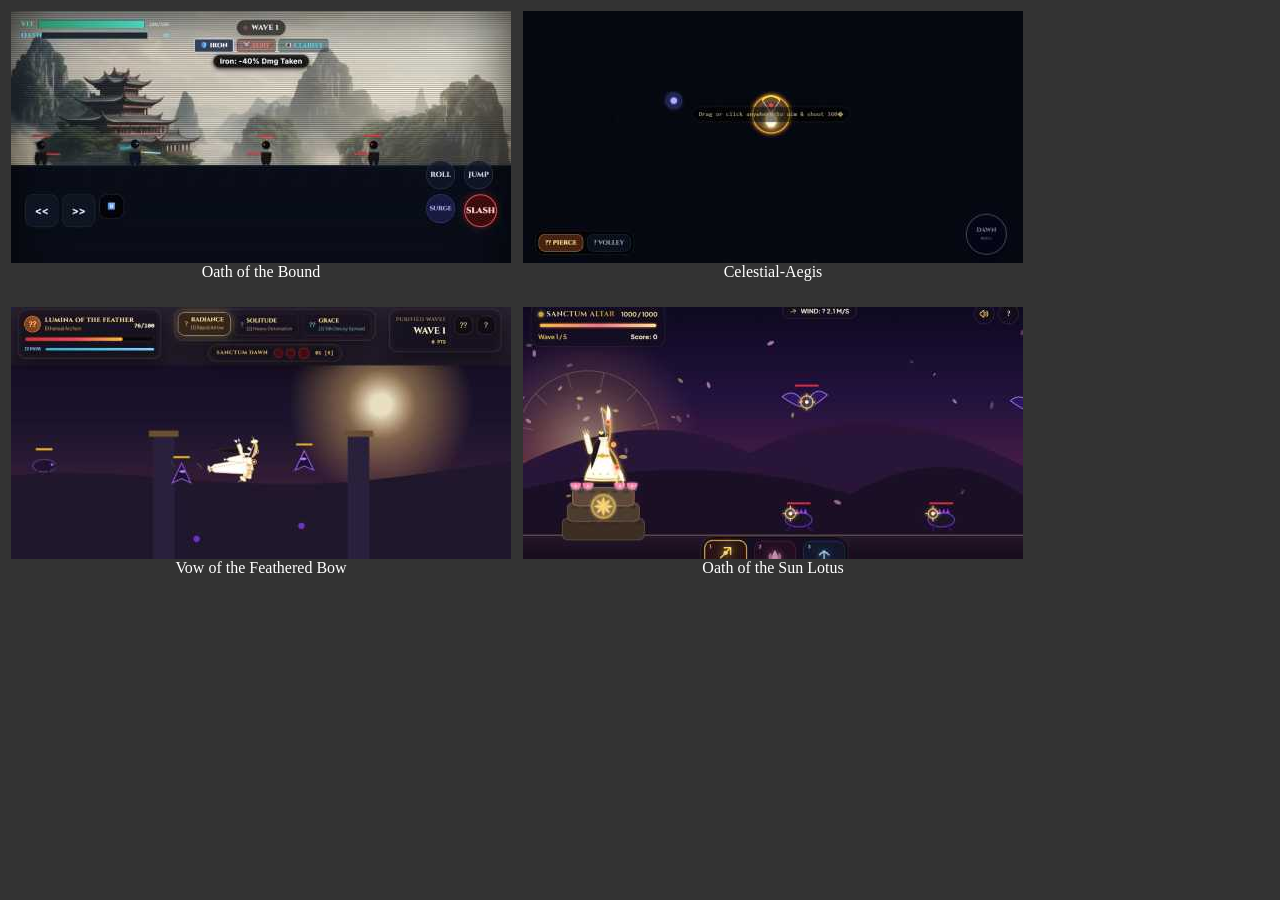
<file: game/index.html>
<!DOCTYPE html PUBLIC "-//W3C//DTD XHTML 1.0 Transitional//EN" "http://www.w3.org/TR/xhtml1/DTD/xhtml1-transitional.dtd">
<html xmlns="http://www.w3.org/1999/xhtml">
<head>
<meta http-equiv="Content-Type" content="text/html; charset=iso-8859-1" />
<title>Heaven's Oath the Game</title>
<link rel="icon" type="image/x-icon" href="https://howps-lab.github.io/ai-lab/game/game-controller.png">

<style type="text/css">
<!--
body {
	background-color: #333333;
}
.style1 {color: #FFFFFF}
-->
</style></head>

<body>

<table width="653" border="0">
  <tr>
    <td width="299"><div align="center"><a href="Oath-Blade-of-the-Bound.html" target="_blank"><img src="img/oath-blade.jpg" width="500" height="252" border="0" /></a><br />
        <span class="style1">Oath of the Bound </span></div></td>
    <td width="58">&nbsp;</td>
    <td width="282"><div align="center"><a href="Celestial Aegis.html" target="_blank"><img src="img/celestial-aegis.jpg" width="500" height="252" border="0" /></a><br />
        <span class="style1">Celestial-Aegis</span></div></td>
  </tr>
  <tr>
    <td>&nbsp;</td>
    <td>&nbsp;</td>
    <td>&nbsp;</td>
  </tr>
  <tr>
    <td><div align="center"><a href="Vow-of-the-Feathered-Bow.html" target="_blank"><img src="img/vow-feathered-bow.jpg" width="500" height="252" border="0" /></a><br />
        <span class="style1">Vow of the Feathered Bow </span></div></td>
    <td>&nbsp;</td>
    <td><div align="center"><a href="Oath-of-the-Sun-Lotus.html" target="_blank"><img src="img/oath-sun-lotus.jpg" width="500" height="252" border="0" /></a><br />
        <span class="style1">Oath of the Sun Lotus </span></div></td>
  </tr>
</table>


</body>
</html>
</file>
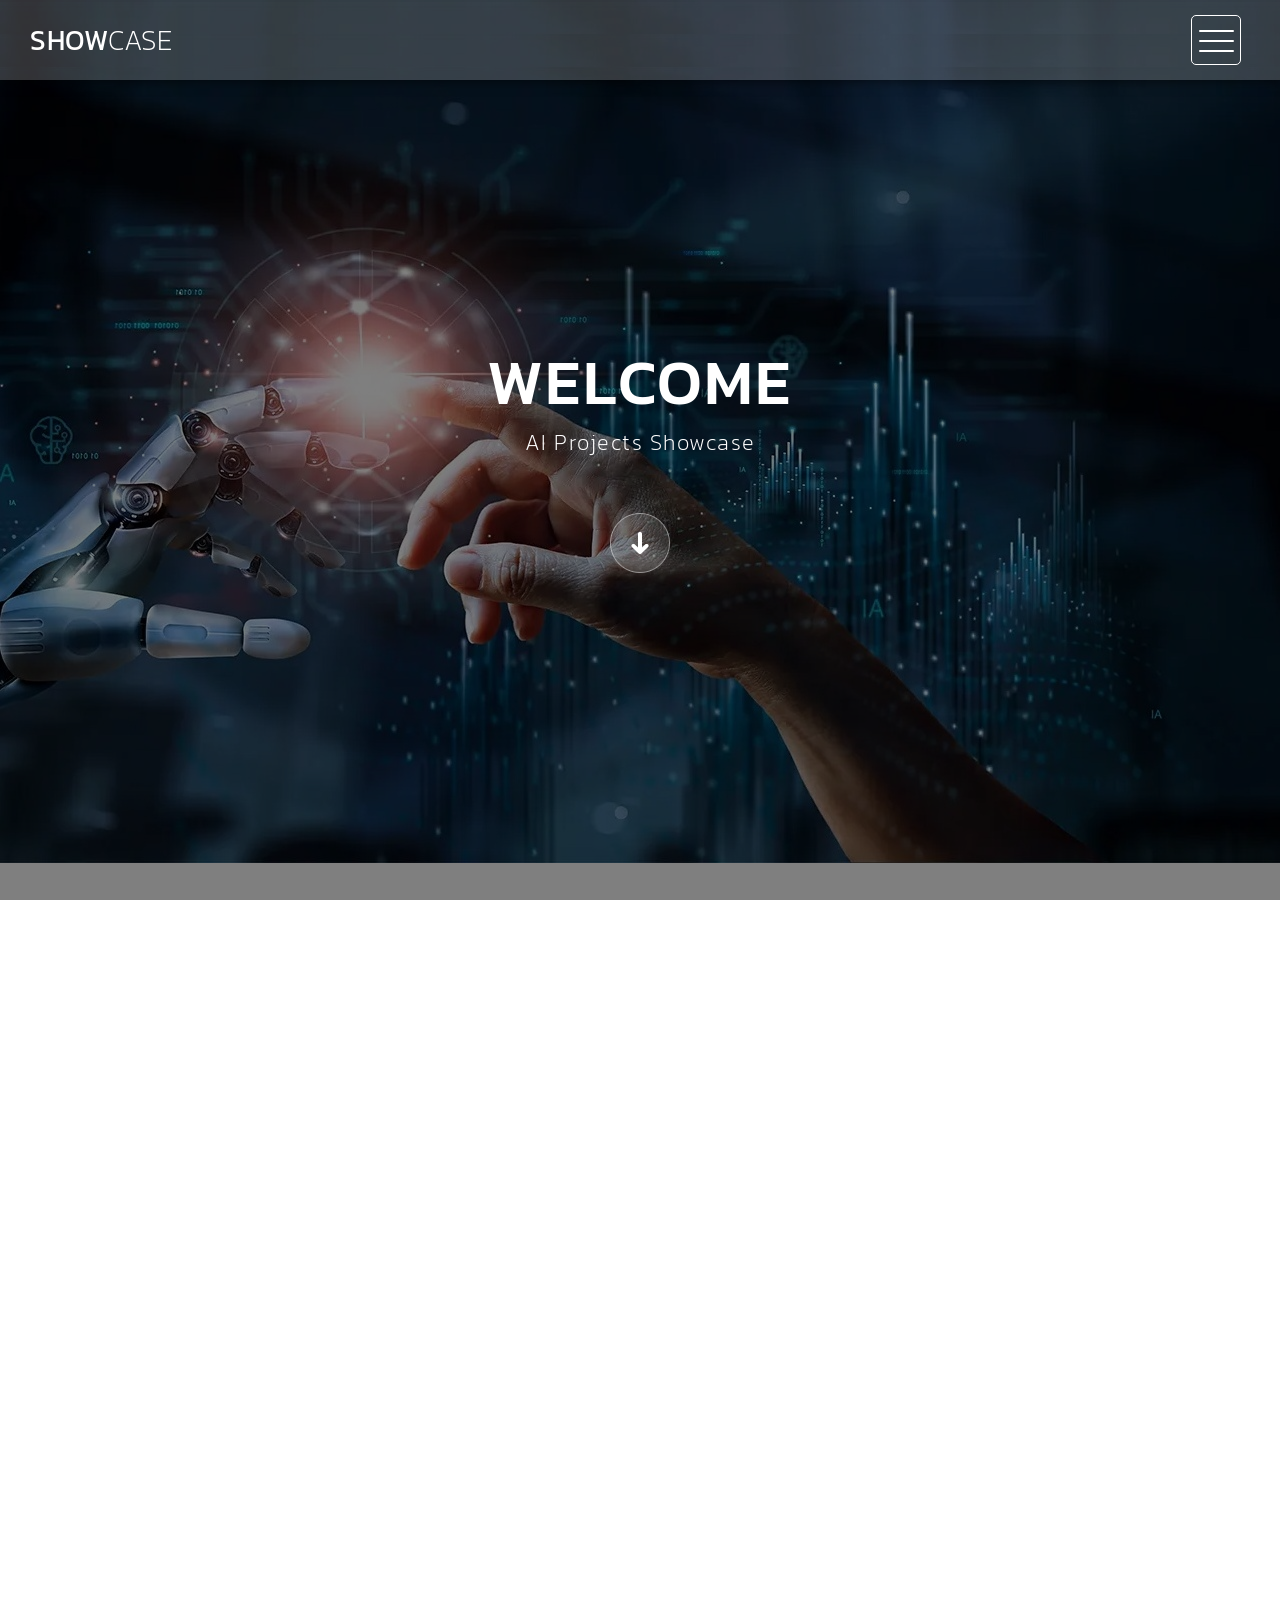
<file: showcase/index.html>
<!DOCTYPE html>
<html>
    <head>
        <meta charset="utf-8">
        <meta http-equiv="X-UA-Compatible" content="IE=edge,chrome=1">
  		<title>AI Projects Showcase</title>
		<link rel="icon" type="image/x-icon" href="https://howps-lab.github.io/ai-lab/gallery.png">
<!-- 

Highway Template

https://templatemo.com/tm-520-highway

-->
        <meta name="description" content="">
        <meta name="viewport" content="width=device-width, initial-scale=1">
		<meta property="og:image" content="https://howps-lab.github.io/ai-lab/screenshot_showcase.jpg"/>
        <link rel="apple-touch-icon" href="apple-touch-icon.png">

        <link rel="stylesheet" href="css/bootstrap.min.css">
        <link rel="stylesheet" href="css/bootstrap-theme.min.css">
        <link rel="stylesheet" href="css/fontAwesome.css">
        <link rel="stylesheet" href="css/light-box.css">
        <link rel="stylesheet" href="css/templatemo-style.css">

        <link href="https://fonts.googleapis.com/css?family=Kanit:100,200,300,400,500,600,700,800,900" rel="stylesheet">

        <script src="js/vendor/modernizr-2.8.3-respond-1.4.2.min.js"></script>
    </head>

<body>

    <nav>
        <div class="logo">
            <a href="index.html">Show<em>case</em></a>
        </div>
        <div class="menu-icon">
        <span></span>
      </div>
    </nav>

    <div id="video-container">
        <div class="video-overlay"></div>
        <div class="video-content">
            <div class="inner">
              <h1>Welcome</h1>
              <p>AI Projects Showcase</p>
                <div class="scroll-icon">
                    <a class="scrollTo" data-scrollTo="portfolio" href="#"><img src="img/scroll-icon.png" alt=""></a>
                </div>    
            </div>
        </div>
        <!--<video autoplay="" loop="" muted>
        	<source src="highway-loop_1280x720.mp4" type="video/mp4">
        </video>-->
		<img src="img/hero.jpg">
    </div>


    <div class="full-screen-portfolio" id="portfolio">
        <div class="container-fluid">
            <div class="col-md-4 col-sm-6">
                <div class="portfolio-item">
                    <a href="img/big_portfolio_item_4.png" data-lightbox="image	-1"><div class="thumb">
                        <div class="hover-effect">
                            <div class="hover-content">
                                <h1><a href="https://howps-lab.github.io/ai-lab/" target="_blank">Stop <em>Learning Code</em> </h1>
                                <p>Start Vibe Coding</p>
                            </div>
                        </div>
                        <div class="image">
                            <img src="img/vibe_coding.jpg">
                        </div>
                    </div></a>
                </div>
            </div>
            <div class="col-md-4 col-sm-6">
                <div class="portfolio-item">
                    <a href="img/big_portfolio_item_2.png" data-lightbox="image-1"><div class="thumb">
                        <div class="hover-effect">
                            <div class="hover-content">
                                <h1><a href="https://asushowps.github.io/tetris.html" target="_blank">Tetris <em>Game</em></h1>
                                <p>The Original</p>
                            </div>
                        </div>
                        <div class="image">
                            <img src="img/tetris.jpg">
                        </div>
                    </div></a>
                </div>
            </div>
            <div class="col-md-4 col-sm-6">
                <div class="portfolio-item">
                    <a href="img/big_portfolio_item_3.png" data-lightbox="image-1"><div class="thumb">
                        <div class="hover-effect">
                            <div class="hover-content">
                                <h1><a href="https://photo.sgapp.site/" target="_blank">Lumina <em>Vault</em></h1>
                                <p>Cloud Photo Vault</p>
                            </div>
                        </div>
                        <div class="image">
                            <img src="img/lumina_vault.jpg">
                        </div>
                    </div></a>
                </div>
            </div>
            <div class="col-md-4 col-sm-6">
                <div class="portfolio-item">
                    <a href="img/big_portfolio_item_1.png" data-lightbox="image-1"><div class="thumb">
                        <div class="hover-effect">
                            <div class="hover-content">
                                <h1><a href="https://meal-tracker-three-kappa.vercel.app/" target="_blank">Meal <em>Tracking</em></h1>
                                <p>Record Your Daily Meals</p>
                            </div>
                        </div>
                        <div class="image">
                            <img src="img/meal_tracking.jpg">
                        </div>
                    </div></a>
                </div>
            </div>
            <div class="col-md-4 col-sm-6">
                <div class="portfolio-item">
                    <a href="img/big_portfolio_item_5.png" data-lightbox="image-1"><div class="thumb">
                        <div class="hover-effect">
                            <div class="hover-content">
                                <h1><a href="https://meal.sgapp.site/" target="_blank">Meal <em>Tracking Ver 2.0</em></h1>
                                <p>Version 2.0</p>
                            </div>
                        </div>
                        <div class="image">
                            <img src="img/meal_tracking02.jpg">
                        </div>
                    </div></a>
                </div>
            </div>
            <div class="col-md-4 col-sm-6">
                <div class="portfolio-item">
                    <a href="img/big_portfolio_item_6.png" data-lightbox="image-1"><div class="thumb">
                        <div class="hover-effect">
                            <div class="hover-content">
                                <h1><a href="https://haze.sgapp.site/" target="_blank">Haze <em>Update</em></h1>
                                <p>Live air-quality monitoring dashboard</p>
                            </div>
                        </div>
                        <div class="image">
                            <img src="img/sg_haze.jpg">
                        </div>
                    </div></a>
                </div>
            </div>
            <div class="col-md-4 col-sm-6">
                <div class="portfolio-item">
                    <a href="img/big_portfolio_item_7.png" data-lightbox="image-1"><div class="thumb">
                        <div class="hover-effect">
                            <div class="hover-content">
                                <h1><a href="https://haze-cn.sgapp.site/" target="_blank">Haze <em>Update Chinese</em></h1>
                                <p>Live air-quality monitoring dashboard</p>
                            </div>
                        </div>
                        <div class="image">
                            <img src="img/sg_haze_cn.jpg">
                        </div>
                    </div></a>
                </div>
            </div>
            <div class="col-md-4 col-sm-6">
                <div class="portfolio-item">
                    <a href="img/big_portfolio_item_8.png" data-lightbox="image-1"><div class="thumb">
                        <div class="hover-effect">
                            <div class="hover-content">
                                <h1><a href="https://livecam.sgapp.site/" target="_blank">Singapore <em>Live Cams</em></h1>
                                <p>Real-time live video stream</p>
                            </div>
                        </div>
                        <div class="image">
                            <img src="img/live_cam.jpg">
                        </div>
                    </div></a>
                </div>
            </div>
            <div class="col-md-4 col-sm-6">
            	<div class="portfolio-item">
                	<a href="img/big_portfolio_item_9.png" data-lightbox="image-1"><div class="thumb">
                        <div class="hover-effect">
                            <div class="hover-content">
                                <h1><a href="https://haze-v2.sgapp.site/" target="_blank">Haze <em>Update Ver 2.0</em></h1>
                                <p>Live air-quality monitoring dashboard</p>
                            </div>
                        </div>
                        <div class="image">
                            <img src="img/sg_haze_v2.jpg">
                        </div>
                    </div></a>
                </div>
            </div>
			<div class="col-md-4 col-sm-6">
            	<div class="portfolio-item">
                	<a href="img/big_portfolio_item_9.png" data-lightbox="image-1"><div class="thumb">
                        <div class="hover-effect">
                            <div class="hover-content">
                                <h1><a href="https://haze-v2-1.vercel.app/" target="_blank">Haze <em>Update Ver 2.1</em></h1>
                                <p>Live air-quality monitoring dashboard</p>
                            </div>
                        </div>
                        <div class="image">
                            <img src="img/sg_haze_v2-1.jpg">
                        </div>
                    </div></a>
                </div>
            </div>
			<div class="col-md-4 col-sm-6">
            	<div class="portfolio-item">
                	<a href="img/big_portfolio_item_9.png" data-lightbox="image-1"><div class="thumb">
                        <div class="hover-effect">
                            <div class="hover-content">
                                <h1><a href="https://haze-v2-2.vercel.app/" target="_blank">Haze <em>Update Ver 2.2</em></h1>
                                <p>Live air-quality monitoring dashboard</p>
                            </div>
                        </div>
                        <div class="image">
                            <img src="img/sg_haze_v2-2.jpg">
                        </div>
                    </div></a>
                </div>
            </div>
			<div class="col-md-4 col-sm-6">
            	<div class="portfolio-item">
                	<a href="img/big_portfolio_item_9.png" data-lightbox="image-1"><div class="thumb">
                        <div class="hover-effect">
                            <div class="hover-content">
                                <h1><a href="https://slider-kinetic.vercel.app/" target="_blank">KINETIC <em>Spatial Gallery</em></h1>
                                <p>An experimental digital art gallery</p>
                            </div>
                        </div>
                        <div class="image">
                            <img src="img/slider_kinetic.jpg">
                        </div>
                    </div></a>
                </div>
            </div>
        </div>
    </div>


    <footer>
        <div class="container-fluid">
            <div class="col-md-12">
                <p>Copyright &copy; 2026</p>
            </div>
        </div>
    </footer>

<!--
      <!-- Modal button -->
    <!--<div class="popup-icon">
      <button id="modBtn" class="modal-btn"><img src="img/contact-icon.png" alt=""></button>
    </div>  -->

    <!-- Modal -->
    <div id="modal" class="modal">
      <!-- Modal Content -->
      <div class="modal-content">
        <!-- Modal Header -->
        <div class="modal-header">
          <h3 class="header-title">Say hello to <em>Highway</em></h3>
          <div class="close-btn"><img src="img/close_contact.png" alt=""></div>    
        </div>
        <!-- Modal Body -->
        <div class="modal-body">
          <div class="col-md-6 col-md-offset-3">
            <form id="contact" action="" method="post">
                <div class="row">
                    <div class="col-md-12">
                      <fieldset>
                        <input name="name" type="text" class="form-control" id="name" placeholder="Your name..." required="">
                      </fieldset>
                    </div>
                    <div class="col-md-12">
                      <fieldset>
                        <input name="email" type="email" class="form-control" id="email" placeholder="Your email..." required="">
                      </fieldset>
                    </div>
                    <div class="col-md-12">
                      <fieldset>
                        <textarea name="message" rows="6" class="form-control" id="message" placeholder="Your message..." required=""></textarea>
                      </fieldset>
                    </div>
                    <div class="col-md-12">
                      <fieldset>
                        <button type="submit" id="form-submit" class="btn">Send Message Now</button>
                      </fieldset>
                    </div>
                </div>
            </form>
          </div>
        </div>
      </div>
    </div>

    

   <!-- <section class="overlay-menu">
      <div class="container">
        <div class="row">
          <div class="main-menu">
              <ul>
                  <li>
                      <a href="index.html">Home - Full-width</a>
                  </li>
                  <li>
                      <a href="masonry.html">Home - Masonry</a>
                  </li>
                  <li>
                      <a href="grid.html">Home - Small-width</a>
                  </li>
                  <li>
                      <a href="about.html">About Us</a>
                  </li>
                  <li>
                      <a href="blog.html">Blog Entries</a>
                  </li>
                  <li>
                      <a href="single-post.html">Single Post</a>
                  </li>
              </ul>
              <p>We create awesome templates for you.</p>
          </div>
        </div>
      </div>
    </section>-->

    <script src="https://ajax.googleapis.com/ajax/libs/jquery/1.11.2/jquery.min.js"></script>
    <script>window.jQuery || document.write('<script src="js/vendor/jquery-1.11.2.min.js"><\/script>')</script>

    <script src="js/vendor/bootstrap.min.js"></script>
    
    <script src="js/plugins.js"></script>
    <script src="js/main.js"></script>

</body>
</html>
</file>
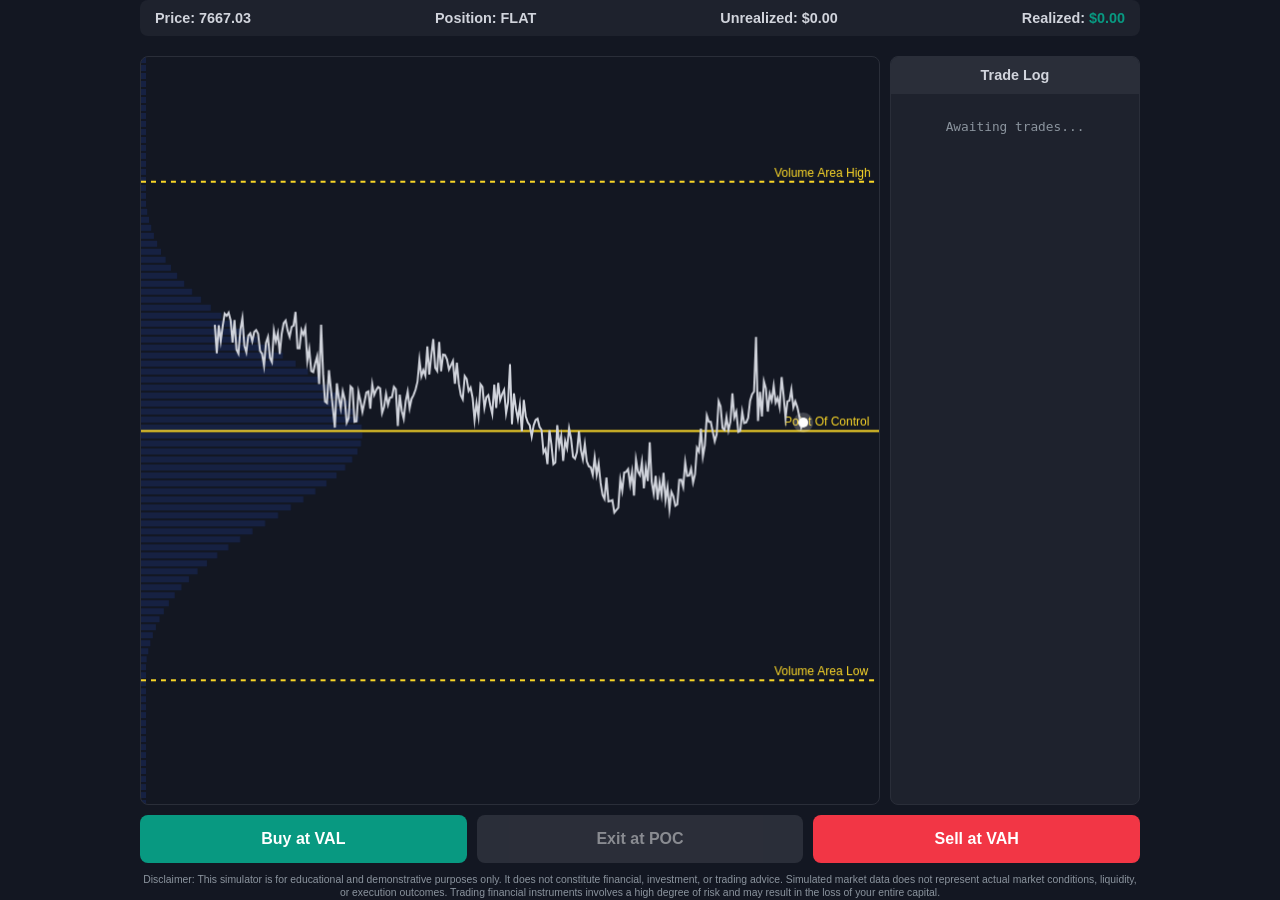
<file: volume_profile_simulator.html>
<!DOCTYPE html>
<html lang="en">
<head>
  <meta charset="UTF-8">
  <meta name="viewport" content="width=device-width, initial-scale=1.0, maximum-scale=1.0, user-scalable=no, viewport-fit=cover">
  <title>Volume Profile Simulator (Truly Random Price Action)</title>
  <style>
    :root {
      --bg: #131722;
      --panel: #1e222d;
      --text: #d1d4dc;
      --grid: #2a2e39;
      --level-color: #ffdb29; 
      --buy: #089981;
      --sell: #f23645;
    }
    
    * { box-sizing: border-box; margin: 0; padding: 0; user-select: none; -webkit-user-select: none; }
    
    body {
      background-color: var(--bg);
      color: var(--text);
      font-family: -apple-system, BlinkMacSystemFont, "Segoe UI", Roboto, sans-serif;
      display: flex;
      flex-direction: column;
      align-items: center;
      padding: env(safe-area-inset-top) 10px env(safe-area-inset-bottom) 10px;
      height: 100vh;
      overflow: hidden;
    }

    .header {
      text-align: center;
      margin-bottom: 10px;
      width: 100%;
      max-width: 1000px; 
    }

    .stats {
      display: flex;
      justify-content: space-between;
      background: var(--panel);
      padding: 10px 15px;
      border-radius: 8px;
      margin-bottom: 10px;
      font-weight: bold;
      font-variant-numeric: tabular-nums;
      font-size: 0.9rem;
    }

    .pnl { color: #089981; }
    .pnl.negative { color: #f23645; }

    .main-content {
      display: flex;
      gap: 10px;
      width: 100%;
      max-width: 1000px;
      flex-grow: 1;
      min-height: 200px;
    }

    .canvas-container {
      flex: 1;
      position: relative;
      background: var(--bg);
      border: 1px solid var(--grid);
      border-radius: 8px;
      overflow: hidden;
    }

    canvas {
      display: block;
      width: 100%;
      height: 100%;
      touch-action: none;
    }

    .transaction-panel {
      width: 250px;
      flex-shrink: 0;
      background: var(--panel);
      border: 1px solid var(--grid);
      border-radius: 8px;
      display: flex;
      flex-direction: column;
      overflow: hidden;
    }
    
    .transaction-panel h3 {
      font-size: 0.9rem;
      padding: 10px;
      background: #2a2e39;
      border-bottom: 1px solid var(--grid);
      text-align: center;
    }

    .log-entries {
      flex: 1;
      padding: 10px;
      overflow-y: auto;
      display: flex;
      flex-direction: column;
      gap: 8px;
      font-family: monospace;
      font-size: 0.8rem;
    }

    .log-entry {
      background: #131722;
      padding: 8px;
      border-radius: 4px;
      border-left: 3px solid var(--text);
    }
    .log-entry.buy { border-color: var(--buy); color: var(--buy); }
    .log-entry.sell { border-color: var(--sell); color: var(--sell); }
    .log-entry.close { border-color: #8b949e; color: #d1d4dc; }
    
    .log-time { color: #8b949e; font-size: 0.7rem; display: block; margin-bottom: 2px; }

    .controls {
      display: flex;
      gap: 10px;
      width: 100%;
      max-width: 1000px;
      margin-top: 10px;
      padding-bottom: 5px;
    }

    button {
      flex: 1;
      padding: 15px 5px;
      font-size: 1rem;
      font-weight: bold;
      color: white;
      border: none;
      border-radius: 8px;
      cursor: pointer;
      touch-action: manipulation;
    }

    .btn-buy { background-color: var(--buy); }
    .btn-buy:active { background-color: #067a67; }
    .btn-sell { background-color: var(--sell); }
    .btn-sell:active { background-color: #c92a38; }
    .btn-close { background-color: #434651; }
    .btn-close:active { background-color: #2a2e39; }

    button:disabled {
      opacity: 0.5;
      cursor: not-allowed;
    }

    .disclaimer {
      width: 100%;
      max-width: 1000px;
      text-align: center;
      font-size: 0.65rem;
      color: #8b949e;
      margin-top: 5px;
      line-height: 1.3;
    }

    @media (max-width: 768px) {
      .main-content { flex-direction: column; }
      .transaction-panel { width: 100%; height: 120px; flex-shrink: 1; }
      .stats { flex-direction: column; text-align: center; gap: 5px; }
      button { padding: 10px 5px; }
    }
  </style>
</head>
<body>

  <div class="header">
    <div class="stats">
      <div>Price: <span id="priceDisplay">5466.00</span></div>
      <div>Position: <span id="posDisplay">FLAT</span></div>
      <div>Unrealized: <span id="unrealizedDisplay">$0.00</span></div>
      <div>Realized: <span id="pnlDisplay" class="pnl">$0.00</span></div>
    </div>
  </div>

  <div class="main-content">
    <div class="canvas-container" id="canvasWrapper">
      <canvas id="simCanvas"></canvas>
    </div>
    
    <div class="transaction-panel">
      <h3>Trade Log</h3>
      <div class="log-entries" id="logEntries">
        <div style="color: #8b949e; text-align: center; margin-top: 15px;">Awaiting trades...</div>
      </div>
    </div>
  </div>

  <div class="controls">
    <button class="btn-buy" id="btnBuy">Buy at VAL</button>
    <button class="btn-close" id="btnClose" disabled>Exit at POC</button>
    <button class="btn-sell" id="btnSell">Sell at VAH</button>
  </div>

  <div class="disclaimer">
    Disclaimer: This simulator is for educational and demonstrative purposes only. It does not constitute financial, investment, or trading advice. Simulated market data does not represent actual market conditions, liquidity, or execution outcomes. Trading financial instruments involves a high degree of risk and may result in the loss of your entire capital.
  </div>

  <script>
    const canvas = document.getElementById('simCanvas');
    const wrapper = document.getElementById('canvasWrapper');
    const ctx = canvas.getContext('2d');
    
    const priceDisplay = document.getElementById('priceDisplay');
    const posDisplay = document.getElementById('posDisplay');
    const pnlDisplay = document.getElementById('pnlDisplay');
    const unrealizedDisplay = document.getElementById('unrealizedDisplay');
    const btnBuy = document.getElementById('btnBuy');
    const btnSell = document.getElementById('btnSell');
    const btnClose = document.getElementById('btnClose');
    const logEntries = document.getElementById('logEntries');

    const basePrice = 7666; // Point of Control
    const amplitude = 30; // Distance to Value Area High/Low
    
    let width, height;
    let priceHistory = [];
    const maxHistory = 300;
    let currentPrice = basePrice;

    let position = 0; 
    let entryPrice = 0;
    let realizedPnL = 0;
    let tradeCount = 0;

    // GENERATE TRULY RANDOM, UNPREDICTABLE PRICE ACTION
    let currentPriceBase = basePrice;
    let targetZone = basePrice;
    let zoneTicks = 0;
    let generatorTime = 0;

    function getNextPrice() {
      // 1. Manage the current random "Zone" state
      if (zoneTicks <= 0) {
         const rand = Math.random();
         
         if (rand < 0.35) {
             // 35% chance: Target the POC (Mean Reversion)
             targetZone = basePrice + (Math.random() - 0.5) * 10; 
         } else if (rand < 0.60) {
             // 25% chance: Target somewhere in the upper half
             targetZone = basePrice + (Math.random() * amplitude * 1.2); 
         } else if (rand < 0.85) {
             // 25% chance: Target somewhere in the lower half
             targetZone = basePrice - (Math.random() * amplitude * 1.2); 
         } else {
             // 15% chance: Target an extreme breakout or totally random minor level
             targetZone = basePrice + (Math.random() - 0.5) * (amplitude * 2.5);
         }
         
         // Randomize duration. Short durations cause the price to abort its move 
         // halfway (e.g. turning around at POC before reaching VAH)
         zoneTicks = Math.floor(Math.random() * 150) + 30; 
      }
      zoneTicks--;

      generatorTime += 0.02;
      
      // 2. Smoothly pull the underlying price towards the dynamic target zone
      currentPriceBase += (targetZone - currentPriceBase) * 0.025;

      // 3. Add localized ranging/wobble
      const wobble = Math.sin(generatorTime * 4) * (amplitude * 0.1) + Math.cos(generatorTime * 9) * (amplitude * 0.05);
      
      // 4. Standard tick noise
      let noise = (Math.random() - 0.5) * 5;
      
      // 5. Rare, aggressive liquidity spikes
      if (Math.random() > 0.95) {
        noise += (Math.random() - 0.5) * 16;
      }
      
      return currentPriceBase + wobble + noise;
    }

    // Pre-fill mock data using the new random function
    for(let i = 0; i < maxHistory; i++) {
      priceHistory.push(getNextPrice());
    }
    currentPrice = priceHistory[priceHistory.length - 1];

    function resize() {
      const rect = wrapper.getBoundingClientRect();
      if(rect.width === 0) return; 
      
      const dpr = window.devicePixelRatio || 1;
      canvas.width = rect.width * dpr;
      canvas.height = rect.height * dpr;
      ctx.scale(dpr, dpr);
      width = rect.width;
      height = rect.height;
    }

    window.addEventListener('resize', resize);
    setTimeout(resize, 0);

    function getY(price) {
      const range = amplitude * 1.5;
      const normalized = (price - (basePrice - range)) / (range * 2);
      return height - (normalized * height);
    }
    
    function addLogEntry(type, message) {
      if (tradeCount === 0) logEntries.innerHTML = ''; 
      tradeCount++;
      
      const timeStr = new Date().toLocaleTimeString('en-US', { hour12: false, hour: '2-digit', minute:'2-digit', second:'2-digit' });
      const entry = document.createElement('div');
      entry.className = `log-entry ${type}`;
      entry.innerHTML = `<span class="log-time">[${timeStr}]</span> ${message}`;
      
      logEntries.prepend(entry); 
    }

    function executeTrade(dir) {
      if (position !== 0) return;
      position = dir;
      entryPrice = currentPrice;
      
      posDisplay.innerText = dir === 1 ? 'LONG' : 'SHORT';
      posDisplay.style.color = dir === 1 ? 'var(--buy)' : 'var(--sell)';
      btnBuy.disabled = true;
      btnSell.disabled = true;
      btnClose.disabled = false;
      
      const action = dir === 1 ? 'BUY' : 'SELL';
      addLogEntry(dir === 1 ? 'buy' : 'sell', `<strong>${action}</strong> @ $${entryPrice.toFixed(2)}`);
    }

    function closeTrade() {
      if (position === 0) return;
      const profit = (currentPrice - entryPrice) * position;
      realizedPnL += profit;
      
      const pnlStr = profit >= 0 ? `+$${profit.toFixed(2)}` : `-$${Math.abs(profit).toFixed(2)}`;
      const pnlColor = profit >= 0 ? 'var(--buy)' : 'var(--sell)';
      addLogEntry('close', `<strong>EXIT</strong> @ $${currentPrice.toFixed(2)}<br><span style="color: ${pnlColor}">PnL: ${pnlStr}</span>`);
      
      position = 0;
      entryPrice = 0;
      posDisplay.innerText = 'FLAT';
      posDisplay.style.color = 'var(--text)';
      pnlDisplay.innerText = `$${realizedPnL.toFixed(2)}`;
      pnlDisplay.className = realizedPnL >= 0 ? 'pnl' : 'pnl negative';
      unrealizedDisplay.innerText = `$0.00`;
      
      btnBuy.disabled = false;
      btnSell.disabled = false;
      btnClose.disabled = true;
      btnClose.style.backgroundColor = '';
    }

    btnBuy.addEventListener('touchstart', (e) => { e.preventDefault(); executeTrade(1); });
    btnBuy.addEventListener('click', () => executeTrade(1));
    
    btnSell.addEventListener('touchstart', (e) => { e.preventDefault(); executeTrade(-1); });
    btnSell.addEventListener('click', () => executeTrade(-1));
    
    btnClose.addEventListener('touchstart', (e) => { e.preventDefault(); closeTrade(); });
    btnClose.addEventListener('click', closeTrade);

    function loop() {
      if (!width || !height) {
        requestAnimationFrame(loop);
        return;
      }

      currentPrice = getNextPrice();
      
      priceHistory.push(currentPrice);
      if (priceHistory.length > maxHistory) priceHistory.shift();

      priceDisplay.innerText = currentPrice.toFixed(2);

      if (position !== 0) {
        const uPnL = (currentPrice - entryPrice) * position;
        unrealizedDisplay.innerText = `$${uPnL.toFixed(2)}`;
        unrealizedDisplay.style.color = uPnL >= 0 ? 'var(--buy)' : 'var(--sell)';
        
        if ((position === 1 && currentPrice >= basePrice) || (position === -1 && currentPrice <= basePrice)) {
          btnClose.style.backgroundColor = '#d7a121'; 
        } else {
          btnClose.style.backgroundColor = '';
        }
      }

      ctx.clearRect(0, 0, width, height);

      const yPOC = getY(basePrice);
      const yVAH = getY(basePrice + amplitude);
      const yVAL = getY(basePrice - amplitude);

      // Volume Profile Bell Curve
      ctx.fillStyle = 'rgba(41, 98, 255, 0.15)';
      const profileWidth = width * 0.3;
      for (let y = 0; y < height; y += 8) {
        const p = basePrice + ((height/2 - y) / height) * (amplitude * 3);
        const dist = Math.abs(p - basePrice);
        const barW = Math.max(5, profileWidth * Math.exp(-(dist * dist) / 200));
        ctx.fillRect(0, y, barW, 6);
      }

      ctx.lineWidth = 2;
      const levelColor = '#ffdb29'; 
      
      // VAH / VAL Lines
      ctx.strokeStyle = levelColor;
      ctx.setLineDash([5, 5]);
      ctx.beginPath(); ctx.moveTo(0, yVAH); ctx.lineTo(width, yVAH); ctx.stroke();
      ctx.beginPath(); ctx.moveTo(0, yVAL); ctx.lineTo(width, yVAL); ctx.stroke();
      
      // POC Line
      ctx.strokeStyle = levelColor;
      ctx.setLineDash([]);
      ctx.beginPath(); ctx.moveTo(0, yPOC); ctx.lineTo(width, yPOC); ctx.stroke();

      // Text Labels
      ctx.fillStyle = levelColor;
      ctx.font = '12px sans-serif';
      ctx.fillText('Volume Area High', width - 105, yVAH - 5);
      ctx.fillText('Volume Area Low', width - 105, yVAL - 5);
      ctx.fillText('Point Of Control', width - 95, yPOC - 5);

      // Active Trade Line
      if (position !== 0) {
        const yEntry = getY(entryPrice);
        ctx.strokeStyle = position === 1 ? 'var(--buy)' : 'var(--sell)';
        ctx.setLineDash([2, 4]);
        ctx.beginPath(); ctx.moveTo(0, yEntry); ctx.lineTo(width, yEntry); ctx.stroke();
        ctx.setLineDash([]);
      }

      // Price Line
      ctx.beginPath();
      ctx.strokeStyle = '#d1d4dc';
      ctx.lineWidth = 2;
      
      const step = (width * 0.8) / maxHistory;
      const startX = width * 0.1;

      for (let i = 0; i < priceHistory.length; i++) {
        const x = startX + (i * step);
        const y = getY(priceHistory[i]);
        if (i === 0) ctx.moveTo(x, y);
        else ctx.lineTo(x, y);
      }
      ctx.stroke();

      const lastX = startX + ((priceHistory.length - 1) * step);
      const lastY = getY(currentPrice);
      ctx.beginPath();
      ctx.arc(lastX, lastY, 5, 0, Math.PI * 2);
      ctx.fillStyle = 'white';
      ctx.fill();
      
      ctx.beginPath();
      ctx.arc(lastX, lastY, 10, 0, Math.PI * 2);
      ctx.fillStyle = 'rgba(255, 255, 255, 0.2)';
      ctx.fill();

      requestAnimationFrame(loop);
    }

    setTimeout(() => {
      requestAnimationFrame(loop);
    }, 50);
  </script>
</body>
</html>
</file>
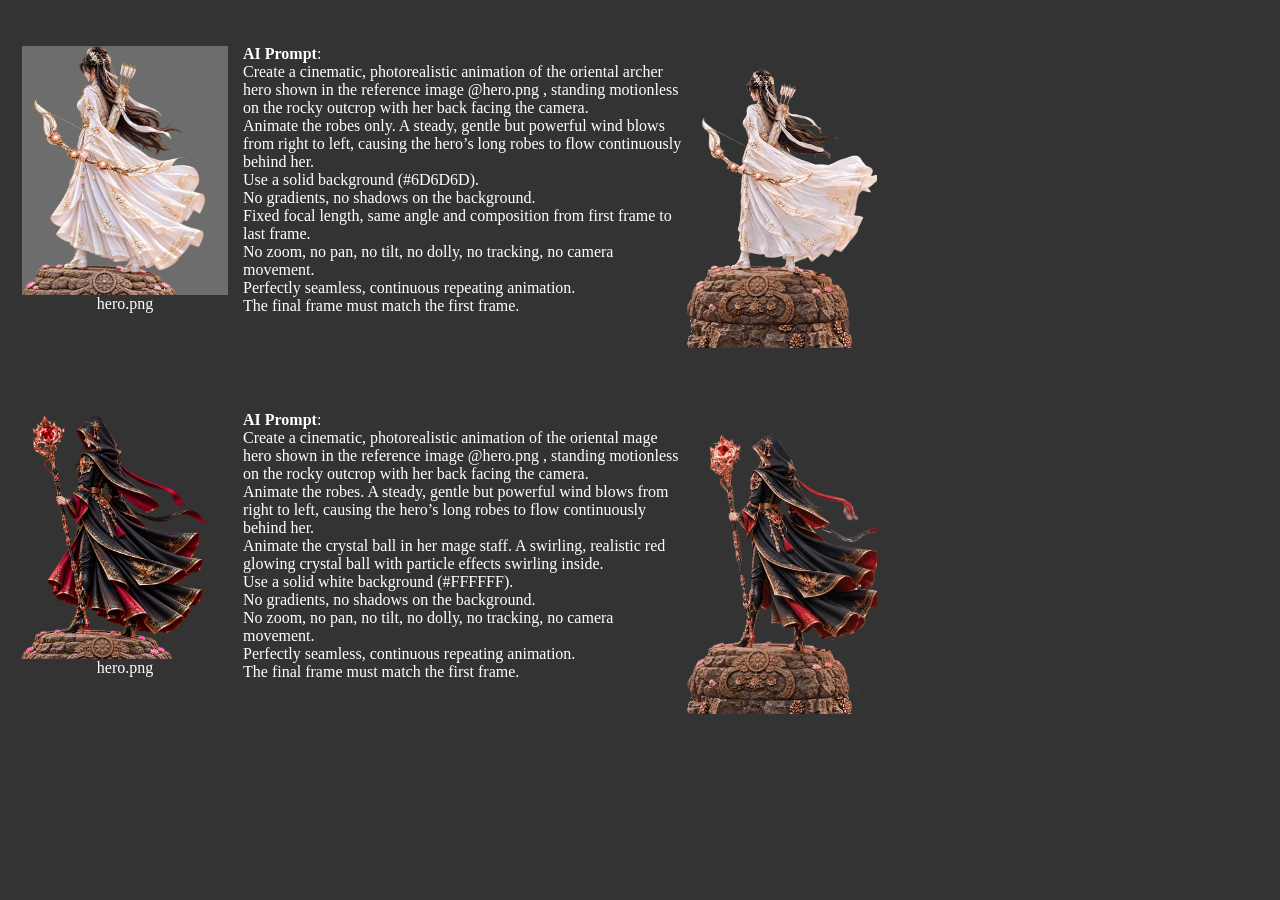
<file: prompt/animations_prompt.html>
<!DOCTYPE html PUBLIC "-//W3C//DTD XHTML 1.0 Transitional//EN" "http://www.w3.org/TR/xhtml1/DTD/xhtml1-transitional.dtd">
<html xmlns="http://www.w3.org/1999/xhtml">
<head>
<meta http-equiv="Content-Type" content="text/html; charset=iso-8859-1" />
<title>Prompt AI</title>
<style type="text/css">
<!--
body {
	background-color: #333333;
}
.style1 {color: #FFFFFF}
.style2 {
	font-size: 16px;
	font-weight: bold;
}
-->
</style></head>

<body>
<table width="919" height="153" border="0">
  <tr>
    <td width="228"><div align="center"><img src="Ethereal White-Gold Archer Princess.jpg" style="width: 90%; height: auto;" /><br />
        <span class="style1">hero.png</span></div></td>
    <td width="440"><span class="style1"><span class="style2">AI Prompt</span>: <br />
      Create a cinematic, photorealistic animation of the oriental archer hero shown in the reference image @hero.png , standing motionless on the rocky outcrop with her back facing the camera.
        <br />
      Animate the robes only. A steady, gentle but powerful wind blows from right to left, causing the hero&rsquo;s long robes to flow continuously behind her.
      <br />
      Use a solid background (#6D6D6D).
      <br />
      No gradients, no shadows on the background.
      <br />
      Fixed focal length, same angle and composition from first frame to last frame.<br />
No zoom, no pan, no tilt, no dolly, no tracking, no camera movement.<br />
Perfectly seamless, continuous repeating animation. 
<br />
 The final frame must match the first frame.</span></td>
    <td width="237"><img src="celestial-archer.webp" style="width: 80%; height: auto;" /></td>
  </tr>
  <tr>
    <td height="21">&nbsp;</td>
    <td>&nbsp;</td>
    <td>&nbsp;</td>
  </tr>
  <tr>
    <td><div align="center"><img src="Ornate-Crimson-Hooded-Sorceress.png" style="width: 90%; height: auto;" /><br />
        <span class="style1">hero.png</span></div></td>
    <td><span class="style1"><span class="style2">AI Prompt</span>:<br />
      Create a cinematic, photorealistic animation of the oriental mage hero shown in the reference image @hero.png , standing motionless on the rocky outcrop with her back facing the camera. <br />
Animate the robes. A steady, gentle but powerful wind blows from right to left, causing the hero&rsquo;s long robes to flow continuously behind her.<br />
Animate the crystal ball in her mage staff. A swirling, realistic red glowing crystal ball with particle effects swirling inside. <br />
Use a solid white background (#FFFFFF). <br />
No gradients, no shadows on the background. <br />
No zoom, no pan, no tilt, no dolly, no tracking, no camera movement.<br />
Perfectly seamless, continuous repeating animation. <br />
The final frame must match the first frame.</span></td>
    <td><img src="dark-mage.webp" style="width: 80%; height: auto;" /></td>
  </tr>
</table>



</body>
</html>
</file>
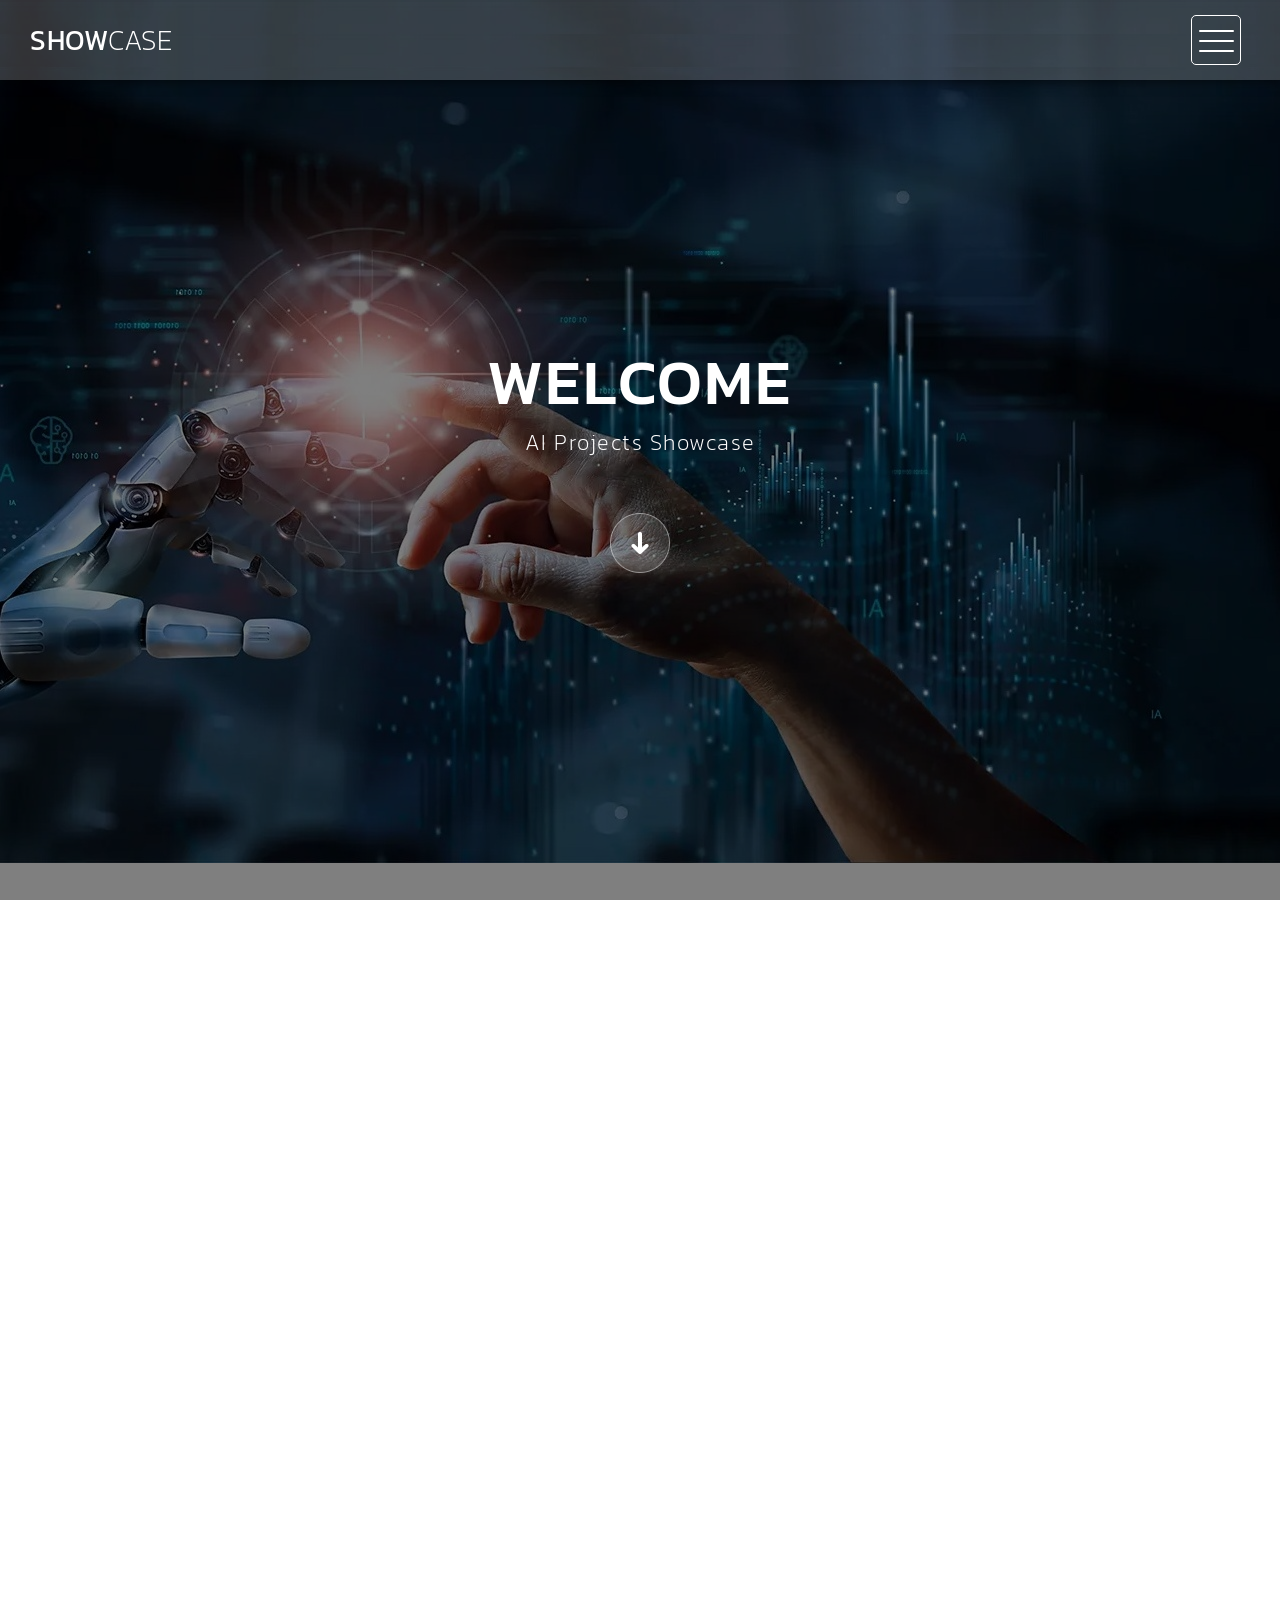
<file: showcase/grid.html>
<!DOCTYPE html>
<html>
    <head>
        <meta charset="utf-8">
        <meta http-equiv="X-UA-Compatible" content="IE=edge,chrome=1">
        <title>AI Projects Showcase</title>
		<link rel="icon" type="image/x-icon" href="https://howps-lab.github.io/ai-lab/gallery.png">
<!-- 

Highway Template

https://templatemo.com/tm-520-highway

-->
        <meta name="description" content="">
        <meta name="viewport" content="width=device-width, initial-scale=1">
		<meta property="og:image" content="https://howps-lab.github.io/ai-lab/screenshot_showcase.jpg"/>
        <link rel="apple-touch-icon" href="apple-touch-icon.png">

        <link rel="stylesheet" href="css/bootstrap.min.css">
        <link rel="stylesheet" href="css/bootstrap-theme.min.css">
        <link rel="stylesheet" href="css/fontAwesome.css">
        <link rel="stylesheet" href="css/light-box.css">
        <link rel="stylesheet" href="css/templatemo-style.css">

        <link href="https://fonts.googleapis.com/css?family=Kanit:100,200,300,400,500,600,700,800,900" rel="stylesheet">

        <script src="js/vendor/modernizr-2.8.3-respond-1.4.2.min.js"></script>
    </head>

<body>

    <nav>
        <div class="logo">
            <a href="index.html">Show<em>case</em></a>
        </div>
      <div class="menu-icon">
        <span></span>
      </div>
    </nav>

    <div id="video-container">
        <div class="video-overlay"></div>
        <div class="video-content">
            <div class="inner">
              <h1>Welcome</h1>
              <p>AI Projects Showcase</p>
                <div class="scroll-icon">
                    <a class="scrollTo" data-scrollTo="portfolio" href="#"><img src="img/scroll-icon.png" alt=""></a>
                </div>    
            </div>
        </div>
        <!--<video autoplay="" loop="" muted>
        	<source src="highway-loop_1280x720.mp4" type="video/mp4">
        </video>-->
		<img src="img/hero.jpg">
    </div>


    <div class="grid-portfolio" id="portfolio">
        <div class="container">
            <div class="row">
                <div class="col-md-4 col-sm-6">
                    <div class="portfolio-item">
                    <a href="img/big_portfolio_item_4.png" data-lightbox="image	-1"><div class="thumb">
                        <div class="hover-effect">
                            <div class="hover-content">
                                <h1><a href="https://howps-lab.github.io/ai-lab/" target="_blank">Stop <em>Learning Code</em> </h1>
                                <p>Start Vibe Coding</p>
                            </div>
                        </div>
                        <div class="image">
                            <img src="img/vibe_coding.jpg">
                        </div>
                    </div></a>
                </div>
                </div>
                <div class="col-md-4 col-sm-6">
                    <div class="portfolio-item">
                    <a href="img/big_portfolio_item_2.png" data-lightbox="image-1"><div class="thumb">
                        <div class="hover-effect">
                            <div class="hover-content">
                                <h1><a href="https://asushowps.github.io/tetris.html" target="_blank">Tetris <em>Game</em></h1>
                                <p>The Original</p>
                            </div>
                        </div>
                        <div class="image">
                            <img src="img/tetris.jpg">
                        </div>
                    </div></a>
                </div>
                </div>
                <div class="col-md-4 col-sm-6">
                    <div class="portfolio-item">
                    <a href="img/big_portfolio_item_3.png" data-lightbox="image-1"><div class="thumb">
                        <div class="hover-effect">
                            <div class="hover-content">
                                <h1><a href="https://photo.sgapp.site/" target="_blank">Lumina <em>Vault</em></h1>
                                <p>Cloud Photo Vault</p>
                            </div>
                        </div>
                        <div class="image">
                            <img src="img/lumina_vault.jpg">
                        </div>
                    </div></a>
                </div>
                </div>
                <div class="col-md-4 col-sm-6">
                    <div class="portfolio-item">
                    <a href="img/big_portfolio_item_1.png" data-lightbox="image-1"><div class="thumb">
                        <div class="hover-effect">
                            <div class="hover-content">
                                <h1><a href="https://meal-tracker-three-kappa.vercel.app/" target="_blank">Meal <em>Tracking</em></h1>
                                <p>Record Your Daily Meals</p>
                            </div>
                        </div>
                        <div class="image">
                            <img src="img/meal_tracking.jpg">
                        </div>
                    </div></a>
                </div>
                </div>
                <div class="col-md-4 col-sm-6">
                    <div class="portfolio-item">
                    <a href="img/big_portfolio_item_5.png" data-lightbox="image-1"><div class="thumb">
                        <div class="hover-effect">
                            <div class="hover-content">
                                <h1><a href="https://meal.sgapp.site/" target="_blank">Meal <em>Tracking Ver 2.0</em></h1>
                                <p>Version 2.0</p>
                            </div>
                        </div>
                        <div class="image">
                            <img src="img/meal_tracking02.jpg">
                        </div>
                    </div></a>
                </div>
                </div>
                <div class="col-md-4 col-sm-6">
                    <div class="portfolio-item">
                    <a href="img/big_portfolio_item_6.png" data-lightbox="image-1"><div class="thumb">
                        <div class="hover-effect">
                            <div class="hover-content">
                                <h1><a href="https://haze.sgapp.site/" target="_blank">Haze <em>Update</em></h1>
                                <p>Live air-quality monitoring dashboard</p>
                            </div>
                        </div>
                        <div class="image">
                            <img src="img/sg_haze.jpg">
                        </div>
                    </div></a>
                </div>
                </div>
                <div class="col-md-4 col-sm-6">
                    <div class="portfolio-item">
                    <a href="img/big_portfolio_item_7.png" data-lightbox="image-1"><div class="thumb">
                        <div class="hover-effect">
                            <div class="hover-content">
                                <h1><a href="https://haze-cn.sgapp.site/" target="_blank">Haze <em>Update Chinese</em></h1>
                                <p>Live air-quality monitoring dashboard</p>
                            </div>
                        </div>
                        <div class="image">
                            <img src="img/sg_haze_cn.jpg">
                        </div>
                    </div></a>
                </div>
                </div>
                <div class="col-md-4 col-sm-6">
                    <div class="portfolio-item">
                    <a href="img/big_portfolio_item_8.png" data-lightbox="image-1"><div class="thumb">
                        <div class="hover-effect">
                            <div class="hover-content">
                                <h1><a href="https://livecam.sgapp.site/" target="_blank">Singapore <em>Live Cams</em></h1>
                                <p>Real-time live video stream</p>
                            </div>
                        </div>
                        <div class="image">
                            <img src="img/live_cam.jpg">
                        </div>
                    </div></a>
                </div>
                </div>
                <div class="col-md-4 col-sm-6">
                    <div class="portfolio-item">
                	<a href="img/big_portfolio_item_9.png" data-lightbox="image-1"><div class="thumb">
                        <div class="hover-effect">
                            <div class="hover-content">
                                <h1><a href="https://haze-v2.sgapp.site/" target="_blank">Haze <em>Update Ver 2.0</em></h1>
                                <p>Live air-quality monitoring dashboard</p>
                            </div>
                        </div>
                        <div class="image">
                            <img src="img/sg_haze_v2.jpg">
                        </div>
                    </div></a>
                </div>
            </div>
            
			<div class="col-md-4 col-sm-6">
            	<div class="portfolio-item">
                	<a href="img/big_portfolio_item_9.png" data-lightbox="image-1"><div class="thumb">
                        <div class="hover-effect">
                            <div class="hover-content">
                                <h1><a href="https://haze-v2-1.vercel.app/" target="_blank">Haze <em>Update Ver 2.1</em></h1>
                                <p>Live air-quality monitoring dashboard</p>
                            </div>
                        </div>
                        <div class="image">
                            <img src="img/sg_haze_v2-1.jpg">
                        </div>
                    </div></a>
                </div>
            </div>
			<div class="col-md-4 col-sm-6">
            	<div class="portfolio-item">
                	<a href="img/big_portfolio_item_9.png" data-lightbox="image-1"><div class="thumb">
                        <div class="hover-effect">
                            <div class="hover-content">
                                <h1><a href="https://haze-v2-2.vercel.app/" target="_blank">Haze <em>Update Ver 2.2</em></h1>
                                <p>Live air-quality monitoring dashboard</p>
                            </div>
                        </div>
                        <div class="image">
                            <img src="img/sg_haze_v2-2.jpg">
                        </div>
                    </div></a>
                </div>
            </div>
			<div class="col-md-4 col-sm-6">
            	<div class="portfolio-item">
                	<a href="img/big_portfolio_item_9.png" data-lightbox="image-1"><div class="thumb">
                        <div class="hover-effect">
                            <div class="hover-content">
                                <h1><a href="https://slider-kinetic.vercel.app/" target="_blank">KINETIC <em>Spatial Gallery</em></h1>
                                <p>An experimental digital art gallery</p>
                            </div>
                        </div>
                        <div class="image">
                            <img src="img/slider_kinetic.jpg">
                        </div>
                    </div></a>
                </div>
            </div>
			
            <!--<div class="row">
                <div class="col-md-12">
                    <div class="load-more-button">
                        <a href="#">Load More</a>
                    </div>
                </div>
            </div>-->
            
        </div>
    </div>


    <footer>
        <div class="container-fluid">
            <div class="col-md-12">
                <p>Copyright &copy; 2026</p>
            </div>
        </div>
    </footer>

<!--
      <!-- Modal button -->
    <!--<div class="popup-icon">
      <button id="modBtn" class="modal-btn"><img src="img/contact-icon.png" alt=""></button>
    </div>  -->

    <!-- Modal -->
    <div id="modal" class="modal">
      <!-- Modal Content -->
      <div class="modal-content">
        <!-- Modal Header -->
        <div class="modal-header">
          <h3 class="header-title">Say hello to <em>Highway</em></h3>
          <div class="close-btn"><img src="img/close_contact.png" alt=""></div>    
        </div>
        <!-- Modal Body -->
        <div class="modal-body">
          <div class="col-md-6 col-md-offset-3">
            <form id="contact" action="" method="post">
                <div class="row">
                    <div class="col-md-12">
                      <fieldset>
                        <input name="name" type="text" class="form-control" id="name" placeholder="Your name..." required="">
                      </fieldset>
                    </div>
                    <div class="col-md-12">
                      <fieldset>
                        <input name="email" type="email" class="form-control" id="email" placeholder="Your email..." required="">
                      </fieldset>
                    </div>
                    <div class="col-md-12">
                      <fieldset>
                        <textarea name="message" rows="6" class="form-control" id="message" placeholder="Your message..." required=""></textarea>
                      </fieldset>
                    </div>
                    <div class="col-md-12">
                      <fieldset>
                        <button type="submit" id="form-submit" class="btn">Send Message Now</button>
                      </fieldset>
                    </div>
                </div>
            </form>
          </div>
        </div>
      </div>
    </div>

    

    <section class="overlay-menu">
      <div class="container">
        <div class="row">
          <div class="main-menu">
              <ul>
                  <li>
                      <a href="index.html">Home - Full-width</a>
                  </li>
                  <li>
                      <a href="masonry.html">Home - Masonry</a>
                  </li>
                  <li>
                      <a href="grid.html">Home - Small-width</a>
                  </li>
                  <li>
                      <a href="about.html">About Us</a>
                  </li>
                  <li>
                      <a href="blog.html">Blog Entries</a>
                  </li>
                  <li>
                      <a href="single-post.html">Single Post</a>
                  </li>
              </ul>
              <p>We create awesome templates for you</p>
          </div>
        </div>
      </div>
    </section>

    <script src="https://ajax.googleapis.com/ajax/libs/jquery/1.11.2/jquery.min.js"></script>
    <script>window.jQuery || document.write('<script src="js/vendor/jquery-1.11.2.min.js"><\/script>')</script>

    <script src="js/vendor/bootstrap.min.js"></script>
    
    <script src="js/plugins.js"></script>
    <script src="js/main.js"></script>

</body>
</html>
</file>
<file: showcase/css/light-box.css>
/* LIGHT BOX */

body:after {
  content: url(../img/close.png) url(../img/loading.gif) url(../img/prev.png) url(../img/next.png);
  display: none;
}

body.lb-disable-scrolling {
  overflow: hidden;
}

.lightboxOverlay {
  max-height: 100%;
  overflow-y: scroll;
  position: absolute;
  top: 0;
  left: 0;
  z-index: 99999;
  background-color: black;
  filter: progid:DXImageTransform.Microsoft.Alpha(Opacity=80);
  opacity: 0.8;
  display: none;
}

.lightbox {
  position: absolute;
  margin-top: 0%;
  left: 0;
  width: 100%;
  z-index: 100000;
  text-align: center;
  line-height: 0;
  font-weight: normal;
}

.lightbox .lb-image {
  display: block;
  height: auto;
  max-width: inherit;
  max-height: none;
  border-radius: 5px;

  /* Image border */
  border: 10px solid white;
}

.lightbox a img {
  border: none;
}

.lb-outerContainer {
  position: relative;
  *zoom: 1;
  width: 250px;
  height: 250px;
  margin: 0 auto;
  border-radius: 4px;

  /* Background color behind image.
     This is visible during transitions. */
  background-color: white;
}

.lb-outerContainer:after {
  content: "";
  display: table;
  clear: both;
}

.lb-loader {
  position: absolute;
  top: 43%;
  left: 0;
  height: 25%;
  width: 100%;
  text-align: center;
  line-height: 0;
}

.lb-cancel {
  display: block;
  width: 32px;
  height: 32px;
  margin: 0 auto;
  background: url(../img/loading.gif) no-repeat;
}

.lb-nav {
  position: absolute;
  top: 0;
  left: 0;
  height: 100%;
  width: 100%;
  z-index: 10;
}

.lb-container > .nav {
  left: 0;
}

.lb-nav a {
  outline: none;
  background-image: url('[data-uri]');
}

.lb-prev, .lb-next {
  height: 100%;
  cursor: pointer;
  display: block;
}

.lb-nav a.lb-prev {
  width: 34%;
  left: 0;
  float: left;
  background: url(../img/prev.png) left 48% no-repeat;
  filter: progid:DXImageTransform.Microsoft.Alpha(Opacity=0);
  opacity: 0;
  -webkit-transition: opacity 0.6s;
  -moz-transition: opacity 0.6s;
  -o-transition: opacity 0.6s;
  transition: opacity 0.6s;
}

.lb-nav a.lb-prev:hover {
  filter: progid:DXImageTransform.Microsoft.Alpha(Opacity=100);
  opacity: 1;
}

.lb-nav a.lb-next {
  width: 64%;
  right: 0;
  float: right;
  background: url(../img/next.png) right 48% no-repeat;
  filter: progid:DXImageTransform.Microsoft.Alpha(Opacity=0);
  opacity: 0;
  -webkit-transition: opacity 0.6s;
  -moz-transition: opacity 0.6s;
  -o-transition: opacity 0.6s;
  transition: opacity 0.6s;
}

.lb-nav a.lb-next:hover {
  filter: progid:DXImageTransform.Microsoft.Alpha(Opacity=100);
  opacity: 1;
}

.lb-dataContainer {
  margin: 0 auto;
  padding-top: 5px;
  *zoom: 1;
  width: 100%;
  -moz-border-radius-bottomleft: 4px;
  -webkit-border-bottom-left-radius: 4px;
  border-bottom-left-radius: 4px;
  -moz-border-radius-bottomright: 4px;
  -webkit-border-bottom-right-radius: 4px;
  border-bottom-right-radius: 4px;
}

.lb-dataContainer:after {
  content: "";
  display: table;
  clear: both;
}

.lb-data {
  padding: 0 4px;
  color: #ccc;
}

.lb-data .lb-details {
  width: 85%;
  float: left;
  text-align: left;
  line-height: 1.1em;
}

.lb-data .lb-caption {
  font-size: 13px;
  font-weight: bold;
  line-height: 1em;
}

.lb-data .lb-caption a {
  color: #4ae;
}

.lb-data .lb-number {
  margin-top: 15px;
  display: block;
  clear: left;
  padding-bottom: 1em;
  font-size: 13px;
  color: #999999;
}

.lb-data .lb-close {
  display: block;
  float: right;
  width: 30px;
  height: 30px;
  background: url(../img/close.png) top right no-repeat;
  text-align: right;
  outline: none;
  filter: progid:DXImageTransform.Microsoft.Alpha(Opacity=70);
  opacity: 0.7;
  -webkit-transition: opacity 0.2s;
  -moz-transition: opacity 0.2s;
  -o-transition: opacity 0.2s;
  transition: opacity 0.2s;
}

.lb-data .lb-close:hover {
  cursor: pointer;
  filter: progid:DXImageTransform.Microsoft.Alpha(Opacity=100);
  opacity: 1;
}
</file>
<file: showcase/css/templatemo-style.css>
/*

Highway Template

https://templatemo.com/tm-520-highway

*/

body {
  font-family: 'Kanit', sans-serif;
}

body::-webkit-scrollbar {
  width: 8px;
  height: 8px;
  background-color: rgba(0, 0, 0, 0.9);
}
/* Add a thumb */
body::-webkit-scrollbar-thumb {
    background: rgba(250, 250, 250, 0.5);
}

body, html {
  height: 100%;
  min-height: 100%;
  overflow-x: hidden;
}


.page-heading {
  background-image: url(../img/heading_bg.png);
  background-repeat: no-repeat;
  background-size: cover;
  background-position: center center;
  width: 100%;
  text-align: center;
}

.page-heading .heading-content h1 {
  font-size: 32px;
  text-transform: uppercase;
  color: #fff;
  letter-spacing: 1px;
  background-color: rgba(250,250,250,0.1);
  display: inline-block;
  margin-bottom: 0;
  margin-top: 220px;
  padding: 20px 60px;
}

.page-heading .heading-content em {
  font-style: normal;
  font-weight: 200;
}



/* Nav Bar */

nav .logo {
  float: left;
  margin-left: 30px;
}

nav .logo a {
  font-size: 28px;
  line-height: 80px;
  text-transform: uppercase;
  color: #fff;
  text-decoration: none;
  letter-spacing: 0.5px;
}

nav .logo em {
  font-style: normal;
  font-weight: 200;
}

nav {
  background: rgba(250,250,250,0.2);
  height: 80px;
  position: fixed;
  width: 100%;
  left: 0;
  top: 0;
  z-index: 300;
  box-shadow: 0px 2px 10px 0px rgba(0,0,0,0.5);
}

.menu-icon {
  background: transparent;
  border: 1px solid #fff;
  width: 50px;
  height: 50px;
  margin: 15px 39px 0 auto;
  position: relative;
  cursor: pointer;
  transition: background 0.5s;
  border-radius: 5px;
}

.menu-icon span,
.menu-icon span:before,
.menu-icon span:after {
  cursor: pointer;
  border-radius: 1px;
  height: 2px;
  width: 35px;
  background: white;
  position: absolute;
  left: 15%;
  top: 50%;
  display: block;
  content: '';
  transition: all 0.5s ease-in-out;
}

.menu-icon span:before {
  left: 0;
  top: -10px;
}

.menu-icon span:after {
  left: 0;
  top: 10px;
}

.menu-icon.active {
  background: rgba(250,250,250,0.2);
}

.menu-icon.active span {
  background-color: transparent;
}

.menu-icon.active span:before,
.menu-icon.active span:after {
  top: 0;
}

.menu-icon.active span:before {
  transform: rotate(135deg);
}

.menu-icon.active span:after {
  transform: rotate(-135deg);
}
/* Menu */

.overlay-menu {
  background: rgba(0, 0, 0, 0.95);
  color: #ffffff;
  position: fixed;
  z-index: 100;
  left: 0;
  top: 0;
  height: 100%;
  overflow-y: auto;
  -webkit-overflow-scrolling: touch;
  width: 100%;
  padding: 50px 0;
  opacity: 0;
  text-align: center;
  transform: translateY(-100%);
  transition: all 0.5s;
}

.overlay-menu.open {
  opacity: 1;
  transform: translateY(0%);
}

.overlay-menu .main-menu {
  transform: translateY(50%);
  opacity: 0;
  transition: all 0.3s;
  transition-delay: 0s;
}

.overlay-menu.open .main-menu {
  transition: all 0.7s;
  transition-delay: 0.7s;
  opacity: 1;
  transform: translateY(0%);
}

.overlay-menu .main-menu:nth-child(2) {
  transition-delay: 0s;
}

.overlay-menu.open .main-menu:nth-child(2) {
  transition-delay: 1.25s;
}

.overlay-menu {
  overflow: scroll;
}

.overlay-menu::-webkit-scrollbar {
  display: none;
}

.overlay-menu ul {
  list-style: none;
  margin-top: 80px;
  padding: 0px;
}
.overlay-menu ul li {
  padding: 15px 0px;
}

.overlay-menu ul li a {
  font-size: 24px;
  font-weight: 300;
  color: #fff;
  text-decoration: none;
  transition: all 0.5s;
}

.overlay-menu ul li a:hover {
  color: rgba(250,250,250,0.5);
}


.overlay-menu p {
  margin-top: 60px;
  font-size: 13px;
  text-transform: uppercase;
  color: #fff;
  font-weight: 200;
  letter-spacing: 0.5px;
  text-align: center;
}



#video-container  {
  position: relative;
  width: 100%;
  height: 100%;
  overflow: hidden;
  z-index: 1;
}

#video-container video,
.video-overlay {
  position: absolute;
  left: 50%;
  top: 50%;
  transform: translate(-50%, -50%);
  min-width: 100%;
  min-height: 100%;
}

#video-container .video-overlay {
  z-index: 9999;
  background: rgba(0,0,0,0.5);
  width: 100%;
}

#video-container .video-content {
  z-index: 99999;
  position: absolute;
  height: 100%;
  width: 100%;
}

#video-container .video-content .inner {
  height: 100%;
  width: 100%;
  display: flex;
  justify-content: center;
  align-items: center;
  flex-flow: column wrap;
}

#video-container .video-content .inner h1 {
  font-size: 64px;
  text-transform: uppercase;
  color: #fff;
  letter-spacing: 2px;
  font-weight: 500;
  text-align: center;
}

#video-container .video-content .inner em {
  font-style: normal;
  font-weight: 200;
}


#video-container .video-content .inner p {
  color: #fff;
  font-size: 22px;
  font-weight: 200;
  letter-spacing: 1.5px;
  text-align: center;
  padding: 0px 30px;
}

#video-container .video-content .inner a {
  color: #fff;
  text-decoration: underline;
}

#video-container .video-content .inner .scroll-icon {
  margin-top: 45px;
}

.full-screen-portfolio .container-fluid,
.full-screen-portfolio .col-md-4, .col-md-8 {
  padding-left: 0px;
  padding-right: 0px;
}


.portfolio-item img {
  width: 100%;
  overflow: hidden;
}

.portfolio-item .thumb {
  position: relative;
}


.portfolio-item .hover-effect .hover-content {
    position: absolute;
    text-align: left;
    width: 100%;
    bottom: 0;
    left: 0;
}


.full-screen-portfolio .portfolio-item h1 {
  position: relative;
  font-size: 22px;
  text-transform: uppercase;
  color: #fff;
  display: inline-block;
  padding-left: 20px;
  line-height: 15px;
  transform: translateY(25px);
  transition: .5s ease-in-out;
  letter-spacing: 0.5px;
 }

 .full-screen-portfolio .portfolio-item em {
  font-style: normal;
  font-weight: 200;
 }

.full-screen-portfolio .portfolio-item:hover h1 {
  transform: translateY(0);
 }

.full-screen-portfolio .portfolio-item p {
  padding-left: 20px;
  font-weight: 300!important;
  letter-spacing: 0.5px;
  font-size: 14px;
  color: #fff;
  opacity: 0;
  transform: translateY(10px);
  transition: .5s ease-in-out;
  text-transform: uppercase;
 }

 .full-screen-portfolio .portfolio-item {
 text-align: center;
 line-height: 150%;
 text-transform: lowercase;
 cursor: pointer;
}

.full-screen-portfolio .portfolio-item:hover p {
  opacity: 1;
  transform: translateY(0);
 }




.popup-icon {
  position: fixed;
  bottom: 30px;
  right: 30px;
  z-index: 300;
  display: inline-block;
  width: 60px;
  height: 60px;
}

.popup-icon button {
  background-color: transparent;
  outline: none;
  border: none;
}

.modal-btn img {
  width: 60px;
  height: 60px;
}

/* Modal */
.modal {
  background-color: rgba(0,0,0,.95);
  display: none;
  overflow: auto;
  position: fixed;
  z-index: 1000;
  top: 0;
  left: 0;
  width: 100%;
  height: 100%;
  transform: all 0.6s;
  overflow: scroll;
}

.modal::-webkit-scrollbar {
  display: none;
}

/* Modal Content */
.modal-content {
  text-align: center;
  position: relative;
  top: 0;
  width: 100%;
  margin: 0 auto;
  background-color: transparent;
}
.modal-animated-in {
  animation: totop-in .6s ease;
}
.modal-animated-out {
  animation: totop-out .6s ease forwards;
}
.modal-header {
  border-bottom: none;
}
.modal-header h3 {
  color: #fff;
  font-weight: 400;
  letter-spacing: 1px;
  font-size: 64px;
  margin-top: 5%;
  border-bottom: none;
  margin-bottom: 20px;
}

.modal-header em {
  font-style: normal;
  font-weight: 200;
}

.modal-content .close-btn {
  position: absolute;
  z-index: 99999999;
  color: #fff;
  right: 38px;
  top: 15px;
  width: 50px;
  height: 50px;
  text-align: center;
  cursor: pointer;
}

.modal-body {
  text-align: center;
  margin: 0 auto;
}

.modal-body input {
  border-radius: 5px;
  padding-left: 15px;
  font-size: 14px;
  font-weight: 200;
  color: #fff;
  background-color: rgba(250, 250, 250, 0.15);
  outline: none;
  border: none;
  box-shadow: none;
  line-height: 40px;
  height: 40px;
  width: 60%;
  margin-left: auto;
  margin-right: auto;
  margin-bottom: 25px;
}

.modal-body textarea {
  border-radius: 5px;
  padding-left: 15px;
  padding-top: 10px;
  font-size: 14px;
  font-weight: 200;
  color: #fff;
  background-color: rgba(250, 250, 250, 0.15);
  outline: none;
  border: none;
  box-shadow: none;
  height: 165px;
  max-height: 220px;
  width: 60%;
  margin-left: auto;
  margin-right: auto;
  max-width: 100%;
  margin-bottom: 25px;
}

.modal-body button {
  border-radius: 0px;
  font-size: 13px;
  text-transform: uppercase;
  font-weight: 600;
  background-color: transparent;
  color: #fff;
  letter-spacing: 2px;
  border-bottom: 3px solid #fff;
  display: inline-block;
  padding: 0px 0px 3px 0px;
  transition: all 0.5s;
  border-top: none;
  border-right: none;
  border-left: none;
}

.modal-body button:hover {
  color: rgba(250,250,250,0.5);
  border-color: rgba(250,250,250,0.5);
  outline: none;
}

/* Keyframes */
@keyframes totop-in {
  0% {
    top: 600px;
    opacity: 0;
  }
  100% {
    top: 0%;
    opacity: 1;
  }  
}

@keyframes totop-out {
  0% {
    top: 0px;
    opacity: 1;
  }
  100% {
    top: -100%;
    opacity: 0;
  }  
}



footer {
  width: 100%;
  height: 80px;
  background-color: #313131;
}

footer p {
  text-align: center;
  color: #fff;
  font-weight: 200;
  font-size: 13px;
  text-transform: uppercase;
  padding-top: 33px;
  letter-spacing: 0.5px;
}

footer a {
  color: #aaa;
  text-decoration: none;
}

footer a:hover {
  text-decoration: none;
  color: #aaa;
}



.masonry-portfolio .container-fluid {
  padding-right: 0px;
  padding-left: 0px;
}

.masonry .col-md-4, .masonry .col-md-8 {
  padding-right: 0px;
  padding-left: 0px;
}

.masonry {
  width: 100%;
  background-color: transparent;
  position: relative;
}

.masonry .item {
  display: inline-block;
  float: left;
}

.masonry .first-item {
  margin-bottom: -0.5px;
}

.masonry .last-item {
  float: left;
}

.masonry .item img {
  width: 100%;
  overflow-y: hidden;
}

.masonry .item .thumb {
  position: relative;
}

.masonry .item .hover-effect .hover-content {
    position: absolute;
    text-align: left;
    width: 100%;
    bottom: 5px;
    left: 0;
}


.masonry .item h1 {
  position: relative;
  font-size: 22px;
  text-transform: uppercase;
  color: #fff;
  display: inline-block;
  padding-left: 20px;
  line-height: 15px;
  transform: translateY(25px);
  transition: .5s ease-in-out;
  letter-spacing: 0.5px;
 }

.masonry .item em {
  font-style: normal;
  font-weight: 200;
 }

.masonry .item:hover h1 {
  transform: translateY(0);
 }

.masonry .item p {
  padding-left: 20px;
  font-weight: 300!important;
  letter-spacing: 0.5px;
  font-size: 14px;
  color: #fff;
  opacity: 0;
  transform: translateY(10px);
  transition: .5s ease-in-out;
  text-transform: uppercase;
 }

.masonry .item {
 text-align: center;
 line-height: 150%;
 text-transform: lowercase;
 cursor: pointer;
}

.masonry .item:hover p {
  opacity: 1;
  transform: translateY(0);
 }




.grid-portfolio {
  padding: 65px 0px;
  background-color: #232323;
}

.grid-portfolio .portfolio-item {
  margin: 15px 0px;
}

.portfolio-item .hover-effect .hover-content {
    position: absolute;
    text-align: left;
    width: 100%;
    bottom: 5px;
    left: 0;
}


.grid-portfolio .portfolio-item h1 {
  position: relative;
  font-size: 22px;
  text-transform: uppercase;
  color: #fff;
  display: inline-block;
  padding-left: 20px;
  line-height: 15px;
  transform: translateY(25px);
  transition: .5s ease-in-out;
  letter-spacing: 0.5px;
 }

 .grid-portfolio .portfolio-item em {
  font-style: normal;
  font-weight: 200;
 }

.grid-portfolio .portfolio-item:hover h1 {
  transform: translateY(0);
 }

.grid-portfolio .portfolio-item p {
  padding-left: 20px;
  font-weight: 300!important;
  letter-spacing: 0.5px;
  font-size: 14px;
  color: #fff;
  opacity: 0;
  transform: translateY(10px);
  transition: .5s ease-in-out;
  text-transform: uppercase;
 }

.grid-portfolio .portfolio-item:hover p {
  opacity: 1;
  transform: translateY(0);
 }

 .grid-portfolio .load-more-button {
  margin-top: 15px;
 }

 .grid-portfolio .load-more-button a {
  width: 100%;
  height: 80px;
  display: inline-block;
  text-align: center;
  line-height: 80px;
  font-size: 15px;
  text-transform: uppercase;
  text-decoration: none;
  letter-spacing: 1px;
  color: #fff;
  background-color: #313131;
  transition: all 0.5s;
 }

 .grid-portfolio .load-more-button a:hover {
  color: rgba(250,250,250,0.5);
 }




 .services {
  background-color: #232323;
  padding: 65px 0px;
 }

 .services .service-item {
  margin: 15px 0px;
  padding: 20px;
  text-align: center;
  transition: all 0.5s;
 }

  .services .service-item:hover {
    background-color: #313131;
  }

 .services .service-item .icon {
  width: 50px;
  height: 50px;
  text-align: center;
  display: inline-block;
  line-height: 50px;
 }

.services .service-item .icon img {
  max-width: 100%;
}

.services .service-item h4 {
  margin-top: 20px;
  color: #fff;
  font-size: 20px;
  text-transform: capitalize;
  letter-spacing: 0.5px;
  font-weight: 300;
}

.services .service-item p {
  color: #bbb;
  font-size: 16px;
  font-weight: 300;
  line-height: 28px;
}



.more-about-us {
  background-image: url(../img/about_us.png);
  background-repeat: no-repeat;
  background-attachment: fixed;
  background-size: cover;
  background-position: center center;
  width: 100%;
  text-align: center;
}

.more-about-us .content {
  background-color: rgba(0,0,0,0.8);
  text-align: left;
  padding: 150px 60px;
  color: #fff;
}

.more-about-us .content h2 {
  margin-top: 0px;
  font-size: 34px;
  font-weight: 300;
  letter-spacing: 0.5px;
  margin-bottom: 5px;
}

.more-about-us .content span {
  font-size: 16px;
  font-weight: 200;
  display: inline-block;
  margin-bottom: 30px;
  letter-spacing: 0.5px;
}

.more-about-us .content p {
  color: #fff;
  font-size: 16px;
  font-weight: 300;
  line-height: 28px;
}

.more-about-us .content .simple-btn {
  margin-top: 30px;
}

.more-about-us .content .simple-btn a {
  font-size: 13px;
  text-transform: uppercase;
  font-weight: 600;
  background-color: transparent;
  color: #fff;
  letter-spacing: 2px;
  border-bottom: 3px solid #fff;
  padding-bottom: 3px;
  text-decoration: none;
  transition: all 0.5s;
}

.more-about-us .content .simple-btn a:hover {
  opacity: 0.5;
}



.pricing-tables {
  padding: 65px 0px;
  background-color: #232323;
}

.pricing-tables .table-item {
  padding: 60px 0px;
  margin: 15px 0px;
  text-align: center;
  background-color: #313131;
}

.pricing-tables .table-item h4 {
  margin-top: 0px;
  font-size: 36px;
  font-weight: 200;
  color: #f4dd5b;
  letter-spacing: 0.5px;
}

.pricing-tables .table-item span {
  font-size: 17px;
  display: inline-block;
  color: #aaa;
  letter-spacing: 0.5px;
  text-transform: capitalize;
  border-bottom: 1px solid #414141;
  width: 100%;
  padding-bottom: 40px;
}

.pricing-tables .table-item ul {
  list-style: none;
  padding: 0;
  margin-top: 35px;
}

.pricing-tables .table-item ul li {
  font-size: 15px;
  font-weight: 300;
  color: #fff;
  letter-spacing: 0.5px;
  margin: 15px 0px;
}

.pricing-tables .table-item .simple-btn {
  margin-top: 40px;
  padding-bottom: 10px;
}

.pricing-tables .table-item .simple-btn a {
  font-size: 13px;
  text-transform: uppercase;
  font-weight: 600;
  background-color: transparent;
  color: #f4dd5b;
  letter-spacing: 2px;
  border-bottom: 3px solid #f4dd5b;
  padding-bottom: 3px;
  text-decoration: none;
  transition: all 0.5s;
}

.pricing-tables .table-item .simple-btn a:hover {
  opacity: 0.5;
}

.pricing-tables .premium-item {
  background-color: #f4dd5b;
}

.pricing-tables .premium-item h4, .pricing-tables .premium-item span, .pricing-tables .premium-item ul li, .pricing-tables .premium-item .simple-btn a {
  color: #232323;
  border-color: #232323;
}



.blog-entries {
  padding: 80px 0px;
  background-color: #232323;
}


.blog-entries .blog-posts {
  margin-right: 30px;
}


.blog-post {
  border-bottom: 1px solid #414141;
  padding-bottom: 65px;
  margin-bottom: 60px;
}

.blog-post img {
  width: 100%;
  overflow-y: hidden;
}

.blog-post .text-content {
  margin-top: 30px;
}

.blog-post .text-content span {
  font-size: 16px;
  font-weight: 200;
  color: #fff;
  letter-spacing: 0.5px;
}

.blog-post .text-content span a {
  color: #f4dd5b;
  text-decoration: none;
}

.blog-post .text-content h2 {
  margin-top: 5px;
  font-size: 36px;
  color: #fff;
  letter-spacing: 0.5px;
  text-transform: capitalize;
  font-weight: 300;
}

.blog-post .text-content p {
  color: #bbb;
  font-size: 16px;
  font-weight: 300;
  line-height: 28px;
  margin-top: 20px;
}

.blog-post .text-content .simple-btn {
  margin-top: 25px;
}

.blog-post .text-content .simple-btn a {
  font-size: 13px;
  text-transform: uppercase;
  font-weight: 600;
  background-color: transparent;
  color: #fff;
  letter-spacing: 2px;
  border-bottom: 3px solid #fff;
  padding-bottom: 3px;
  text-decoration: none;
  transition: all 0.5s;
}

.blog-post .text-content .simple-btn a:hover {
  opacity: 0.5;
}

.blog-entries .page-number {
  padding: 0;
  margin: 0;
  list-style: none;
}

.blog-entries .page-number li {
  display: inline-block;
  margin-right: 3px;
}

.blog-entries .page-number li:last-child {
  margin-right: 0px;
}

.blog-entries .page-number li.active a {
  color: #232323;
  background-color: #fff;
}

.blog-entries .page-number li.active a:hover {
  opacity: 1;
}

.blog-entries .page-number li a {
  font-size: 18px;
  color: #fff;
  text-decoration: none;
  width: 50px;
  height: 50px;
  display: inline-block;
  line-height: 50px;
  text-align: center;
  background-color: #414141;
  transition: all 0.5s;
}

.blog-entries .page-number li a:hover {
  opacity: 0.5;
}

.single-blog-post {
  margin-right: 30px;
}

.single-blog-post img {
  width: 100%;
  overflow-y: hidden;
}

.single-blog-post .text-content {
  margin-top: 20px;
}

.single-blog-post .text-content span {
  font-size: 16px;
  font-weight: 200;
  color: #fff;
  letter-spacing: 0.5px;
  border-bottom: 1px solid #414141;
  padding-bottom: 25px;
  display: inline-block;
  width: 100%;
  margin-bottom: 0px;
}

.single-blog-post .text-content span a {
  color: #f4dd5b;
  text-decoration: none;
}

.single-blog-post .text-content h2 {
  margin-top: 0px;
  font-size: 36px;
  color: #fff;
  letter-spacing: 0.5px;
  text-transform: capitalize;
  font-weight: 300;
}

.single-blog-post .text-content p {
  color: #bbb;
  font-size: 16px;
  font-weight: 300;
  line-height: 28px;
  margin-top: 20px;
  margin-bottom: 30px;
}

.single-blog-post .tags-share {
  border-top: 1px solid #414141;
  border-bottom: 1px solid #414141;
  padding: 8px 0px 10px 0px;
}

.single-blog-post .tags-share ul {
  padding: 0;
  margin: 0;
  list-style: none;
}

.single-blog-post .tags-share ul li:first-child {
  color: #fff;
  font-size: 16px;
  font-weight: 200;
  letter-spacing: 0.5px;
}

.single-blog-post .tags-share ul li {
  display: inline-block;
  color: #fff;
}

.single-blog-post .tags-share ul li a {
  font-size: 16px;
  font-weight: 200;
  letter-spacing: 0.5px;
  color: #f4dd5b;
  text-decoration: none;
  transition: all 0.5s;
}

.single-blog-post .tags-share ul li a:hover {
  opacity: 0.5;
}

.single-blog-post .tags-share .share {
  text-align: right;
}

.blog-entries .search input {
  background-color: rgba(250,250,250,0.1);
  width: 100%;
  height: 50px;
  line-height: 50px;
  padding-left: 15px;
  color: #fff;
  font-size: 15px;
  font-weight: 300;
  border-radius: 0px;
  outline: none;
  border: none;
}

.sidebar-heding h2 {
  font-size: 20px;
  text-transform: capitalize;
  color: #fff;
  margin-top: 40px;
  letter-spacing: 0.5px;
  padding-bottom: 10px;
  border-bottom: 1px solid #414141;
  margin-bottom: 20px;
}

.archives ul, .categories ul {
  margin-top: -5px;
  padding: 0;
  list-style: none;
}

.archives ul li, .categories ul li {
  margin-bottom: 12px; 
}

.archives ul li:last-child, .categories ul li:last-child {
  margin-bottom: 0px; 
}

.archives ul li a, .categories ul li a {
  font-size: 15px;
  font-weight: 200;
  color: #fff;
  text-decoration: none;
  letter-spacing: 0.5px;
  transition: all 0.5s;
}


.archives ul li a:hover, .categories ul li a:hover {
  opacity: 0.5;
}

.recent-posts ul {
  padding: 0;
  list-style: none;
}

.recent-posts ul li {
  margin-bottom: 15px;
}

.recent-posts ul a {
  text-decoration: none;
}

.recent-posts ul li img {
  display: inline-block;
  max-width: 100%;
  margin-right: 15px;
}

.recent-posts ul li .text {
  display: inline-block;
}

.recent-posts ul li h6 {
  margin-bottom: 5px;
  padding-top: 0px;
  margin-top: 0px;
  display: block;
  font-size: 16px;
  color: #fff;
  letter-spacing: 0.5px;
}

.recent-posts ul li span {
  display: inline-block;
  font-size: 14px;
  font-weight: 200;
  color: #f4dd5b;
}


.latest-gallery ul {
  padding: 0;
  margin: 0;
  list-style: none;
}

.latest-gallery ul li {
  display: inline-block;
  max-width: 59px;
  overflow-y: hidden;
  margin-bottom: 3px;
  margin-right: 1px;
}

.latest-gallery ul li:nth-child(4){
  margin-right: 0px;
}

.latest-gallery ul li:nth-child(8){
  margin-right: 0px;
}

.latest-gallery ul li img {
  width: 100%;
  transition: all 0.5s;
}

.latest-gallery ul li img:hover {
  cursor: pointer;
  opacity: 0.5;
}




@media (max-width: 530px) {

  .modal-header h3 {
    margin-top: 15%;
  }

  .modal-body input {
    width: 100%;
  }

  .modal-body textarea {
    width: 100%;
  }

  .modal-content {
    padding-bottom: 40px;
  }

  .grid-portfolio {
    padding: 0px 0px;
  }

  .grid-portfolio .portfolio-item {
    margin: 30px 0px;
  }

  .grid-portfolio .load-more-button {
    padding-bottom: 30px;
  }

  .more-about-us .content {
    padding: 60px 30px;
  }

}


@media (max-width: 992px) {

  .blog-entries .blog-posts {
    margin-right: 0px;
  }

  .single-blog-post {
    margin-right: 0px;
    margin-bottom: 80px;
  }

  .blog-entries .page-number {
    margin-bottom: 80px;
  }

  .single-blog-post .tags-share .tags {
    text-align: center;
  }

  .single-blog-post .tags-share .share {
    text-align: center;
  }

}
</file>
